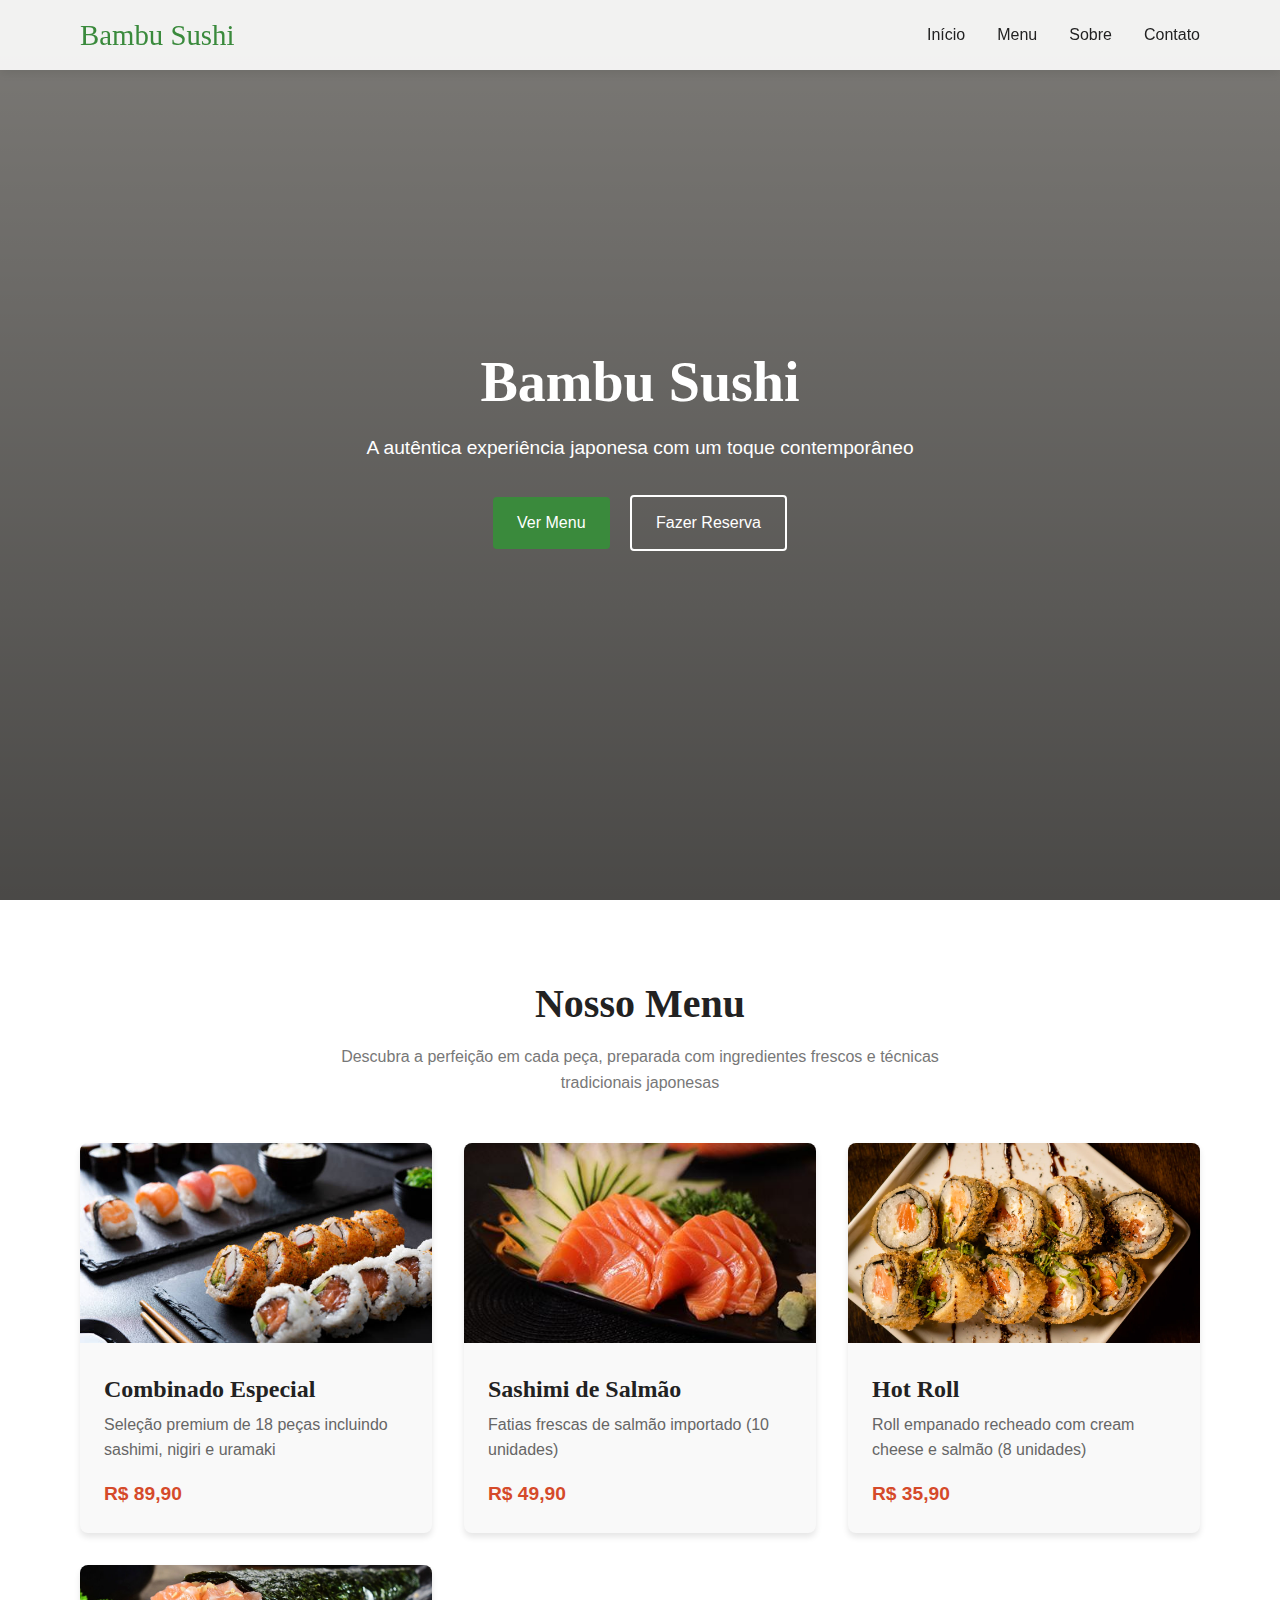
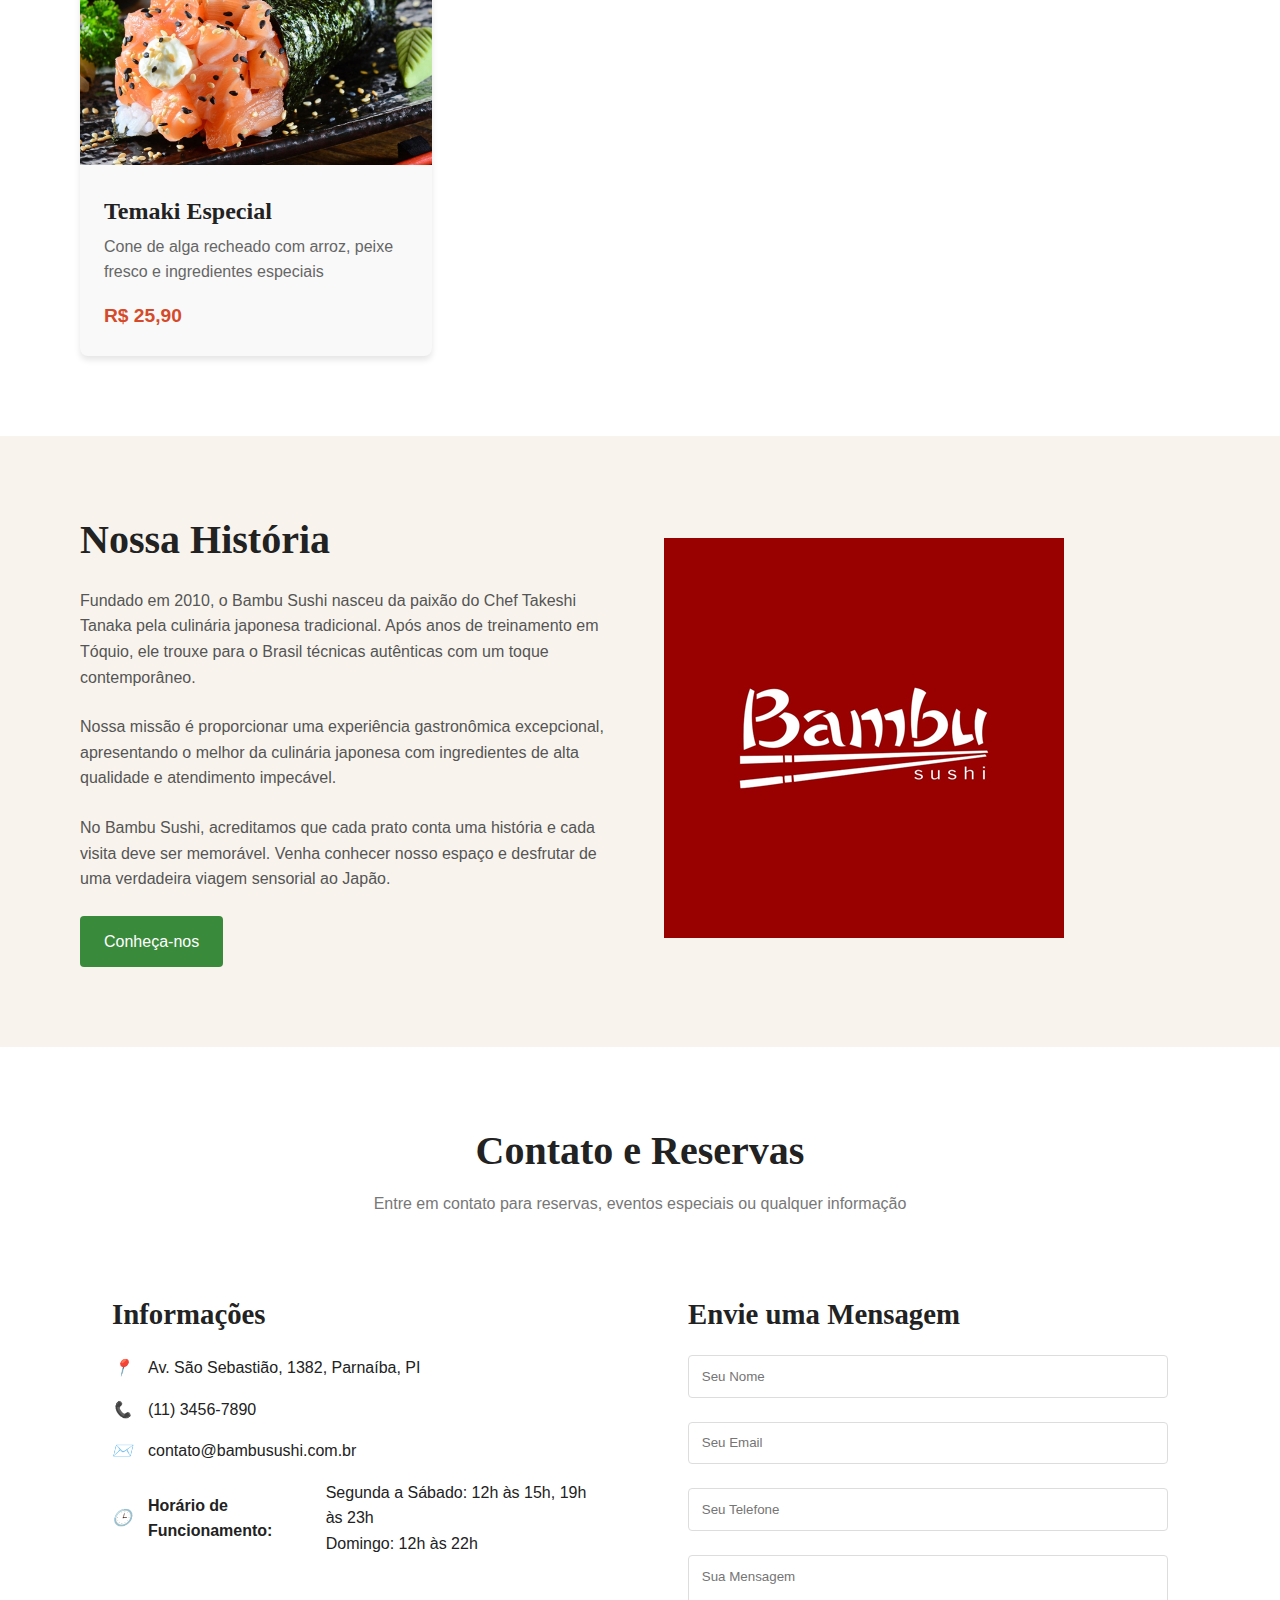
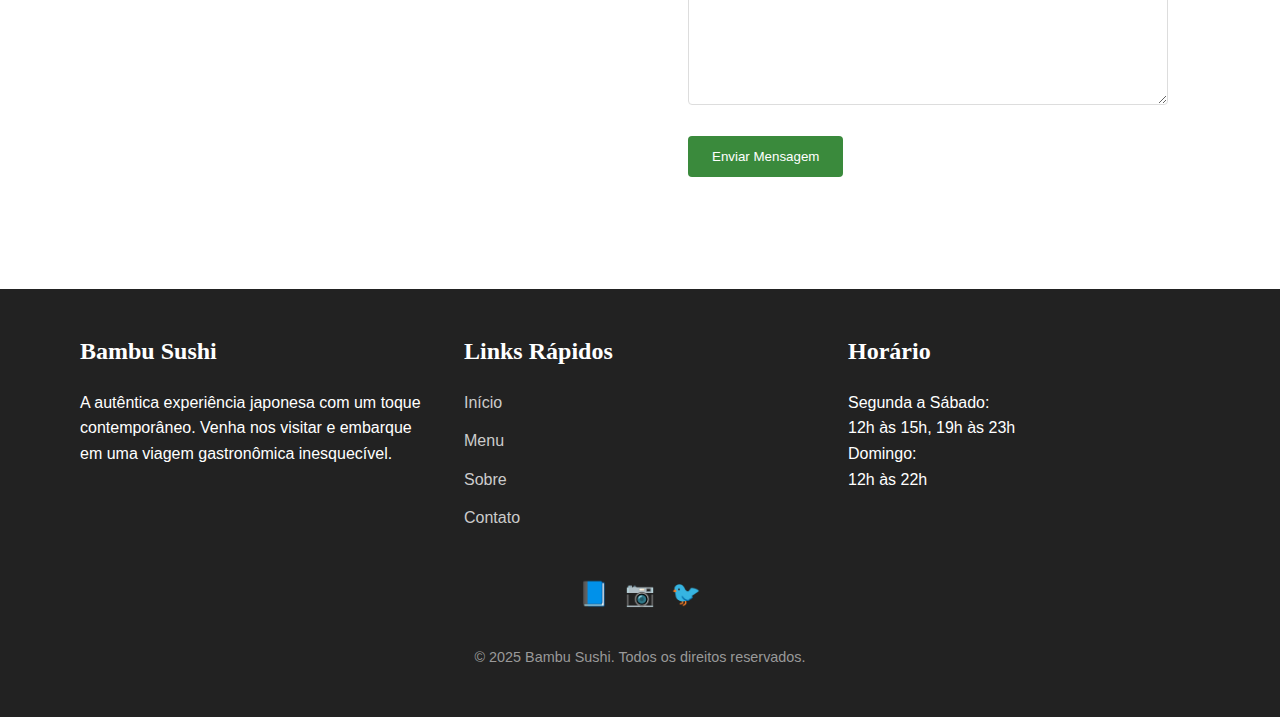
<file: index.html>
<!DOCTYPE html>
<html lang="pt-BR">
  <head>
    <meta charset="UTF-8" />
    <meta name="viewport" content="width=device-width, initial-scale=1.0" />
    <title>Bambu Sushi - Autêntica Culinária Japonesa</title>
    <meta name="description" content="Restaurante Bambu Sushi - Experimente a autêntica culinária japonesa com um toque contemporâneo." />
    <meta name="author" content="Bambu Sushi" />

    <meta property="og:title" content="Bambu Sushi - Autêntica Culinária Japonesa" />
    <meta property="og:description" content="Restaurante Bambu Sushi - Experimente a autêntica culinária japonesa com um toque contemporâneo." />
    <meta property="og:type" content="website" />
    <meta property="og:image" content="https://images.unsplash.com/photo-1579871494447-9811cf80d66c?ixlib=rb-1.2.1&auto=format&fit=crop&w=1920&q=80" />

    <meta name="twitter:card" content="summary_large_image" />
    <meta name="twitter:site" content="@bambusushi" />
    <meta name="twitter:image" content="https://images.unsplash.com/photo-1579871494447-9811cf80d66c?ixlib=rb-1.2.1&auto=format&fit=crop&w=1920&q=80" />
    
    <link rel="icon" type="image/svg+xml" href="/favicon.ico" />
    <link rel="stylesheet" href="styles.css">
    
  </head>
  <body>

    <header>
      <div class="container">
        <nav class="navbar">
          <a href="#" class="logo">Bambu Sushi</a>
          <ul class="nav-links">
            <li><a href="#hero">Início</a></li>
            <li><a href="#menu">Menu</a></li>
            <li><a href="#about">Sobre</a></li>
            <li><a href="#contact">Contato</a></li>
          </ul>
          <div class="menu-toggle">☰</div>
        </nav>
      </div>
    </header>



    <section id="hero">
      <div class="container">
        <div class="hero-content">
          <h1>Bambu Sushi</h1>
          <p>A autêntica experiência japonesa com um toque contemporâneo</p>
          <div class="hero-buttons">
            <a href="#menu" class="btn">Ver Menu</a>
            <a href="#contact" class="btn btn-outline">Fazer Reserva</a>
          </div>
        </div>
      </div>
    </section>

   
    <section id="menu">
      <div class="container">
        <div class="section-title">
          <h2>Nosso Menu</h2>
          <p>Descubra a perfeição em cada peça, preparada com ingredientes frescos e técnicas tradicionais japonesas</p>
        </div>
        
        <div class="menu-grid">
          <div class="menu-item">
            <img src="Combo.jpg" alt="Sushi Variado">
            <div class="menu-item-content">
              <h3>Combinado Especial</h3>
              <p>Seleção premium de 18 peças incluindo sashimi, nigiri e uramaki</p>
              <div class="price">R$ 89,90</div>
            </div>
          </div>
          
          <div class="menu-item">
            <img src="sashimiSalmão.jpg" alt="Sashimi de Salmão">
            <div class="menu-item-content">
              <h3>Sashimi de Salmão</h3>
              <p>Fatias frescas de salmão importado (10 unidades)</p>
              <div class="price">R$ 49,90</div>
            </div>
          </div>
          
          <div class="menu-item">
            <img src="hotRoll.webp" alt="Hot Roll">
            <div class="menu-item-content">
              <h3>Hot Roll</h3>
              <p>Roll empanado recheado com cream cheese e salmão (8 unidades)</p>
              <div class="price">R$ 35,90</div>
            </div>
          </div>
          
          <div class="menu-item">
            <img src="temakisalmao.webp" alt="Temaki">
            <div class="menu-item-content">
              <h3>Temaki Especial</h3>
              <p>Cone de alga recheado com arroz, peixe fresco e ingredientes especiais</p>
              <div class="price">R$ 25,90</div>
            </div>
          </div>
        </div>
      </div>
    </section>

   
    <section id="about">
      <div class="container">
        <div class="about-grid">
          <div class="about-content">
            <h2>Nossa História</h2>
            <p>Fundado em 2010, o Bambu Sushi nasceu da paixão do Chef Takeshi Tanaka pela culinária japonesa tradicional. Após anos de treinamento em Tóquio, ele trouxe para o Brasil técnicas autênticas com um toque contemporâneo.</p>
            <p>Nossa missão é proporcionar uma experiência gastronômica excepcional, apresentando o melhor da culinária japonesa com ingredientes de alta qualidade e atendimento impecável.</p>
            <p>No Bambu Sushi, acreditamos que cada prato conta uma história e cada visita deve ser memorável. Venha conhecer nosso espaço e desfrutar de uma verdadeira viagem sensorial ao Japão.</p>
            <a href="#contact" class="btn">Conheça-nos</a>
          </div>
          <div class="about-image">
            <img src="BambuLogotipo.webp" alt="LogoTipo">
          </div>
        </div>
      </div>
    </section>



    <section id="contact">
      <div class="container">
        <div class="section-title">
          <h2>Contato e Reservas</h2>
          <p>Entre em contato para reservas, eventos especiais ou qualquer informação</p>
        </div>
        
        <div class="contact-grid">
          <div class="contact-info">
            <h3>Informações</h3>
            <div class="contact-detail">
              <i>📍</i>
              <p>Av. São  Sebastião,  1382,  Parnaíba,  PI</p>
            </div>
            <div class="contact-detail">
              <i>📞</i>
              <p>(11) 3456-7890</p>
            </div>
            <div class="contact-detail">
              <i>✉️</i>
              <p>contato@bambusushi.com.br</p>
            </div>
            <div class="contact-detail">
              <i>🕒</i>
              <p><strong>Horário de Funcionamento:</strong></p>
              <p>Segunda a Sábado: 12h às 15h, 19h às 23h<br>Domingo: 12h às 22h</p>
            </div>
          </div>
          
          <div class="contact-form">
            <h3>Envie uma Mensagem</h3>
            <form>
              <div class="form-group">
                <input type="text" class="form-control" placeholder="Seu Nome" required>
              </div>
              <div class="form-group">
                <input type="email" class="form-control" placeholder="Seu Email" required>
              </div>
              <div class="form-group">
                <input type="tel" class="form-control" placeholder="Seu Telefone">
              </div>
              <div class="form-group">
                <textarea class="form-control" placeholder="Sua Mensagem" required></textarea>
              </div>
              <button type="submit" class="btn">Enviar Mensagem</button>
            </form>
          </div>
        </div>
      </div>
    </section>

  
    <footer>
      <div class="container">
        <div class="footer-content">
          <div class="footer-column">
            <h3>Bambu Sushi</h3>
            <p>A autêntica experiência japonesa com um toque contemporâneo. Venha nos visitar e embarque em uma viagem gastronômica inesquecível.</p>
          </div>
          
          <div class="footer-column">
            <h3>Links Rápidos</h3>
            <ul class="footer-links">
              <li><a href="#hero">Início</a></li>
              <li><a href="#menu">Menu</a></li>
              <li><a href="#about">Sobre</a></li>
              <li><a href="#contact">Contato</a></li>
            </ul>
          </div>
          
          <div class="footer-column">
            <h3>Horário</h3>
            <p>Segunda a Sábado:<br>12h às 15h, 19h às 23h</p>
            <p>Domingo:<br>12h às 22h</p>
          </div>
        </div>
        
        <div class="social-links">
          <a href="#" aria-label="Facebook">📘</a>
          <a href="#" aria-label="Instagram">📷</a>
          <a href="#" aria-label="Twitter">🐦</a>
        </div>
        
        <div class="copyright">
          <p>&copy; 2025 Bambu Sushi. Todos os direitos reservados.</p>
        </div>
      </div>
    </footer>
    
  
    <script src="script.js" type="module"></script>

  </body>
</html>
</file>
<file: styles.css>
:root {
        --primary-color: #3a8a3c;
        --accent-color: #d54a2a;
        --dark-color: #222;
        --light-color: #f8f4ed;
        --font-heading: 'Playfair Display', serif;
        --font-body: 'Noto Sans JP', sans-serif;
      }
      
      * {
        margin: 0;
        padding: 0;
        box-sizing: border-box;
      }
      
      body {
        font-family: var(--font-body);
        color: var(--dark-color);
        line-height: 1.6;
        background-color: var(--light-color);
      }
      
      h1, h2, h3, h4, h5, h6 {
        font-family: var(--font-heading);
        font-weight: 700;
        line-height: 1.2;
      }
      
      a {
        text-decoration: none;
        color: var(--primary-color);
        transition: color 0.3s ease;
      }
      
      a:hover {
        color: var(--accent-color);
      }
      
      img {
        max-width: 100%;
        height: auto;
      }
      
      .container {
        width: 90%;
        max-width: 1200px;
        margin: 0 auto;
        padding: 0 1rem;
      }
      
      .btn {
        display: inline-block;
        background-color: var(--primary-color);
        color: white;
        padding: 0.8rem 1.5rem;
        border: none;
        border-radius: 4px;
        font-weight: 500;
        cursor: pointer;
        transition: all 0.3s ease;
      }
      
      .btn:hover {
        background-color: #2c6c2e;
        color: white;
      }
      
      .btn-outline {
        background: transparent;
        border: 2px solid white;
      }
      
      .btn-outline:hover {
        background-color: white;
        color: var(--primary-color);
      }
      
     
      header {
        background-color: rgba(255, 255, 255, 0.9);
        position: fixed;
        top: 0;
        left: 0;
        width: 100%;
        z-index: 1000;
        box-shadow: 0 2px 10px rgba(0,0,0,0.1);
      }
      
      .navbar {
        display: flex;
        justify-content: space-between;
        align-items: center;
        height: 70px;
      }
      
      .logo {
        font-family: var(--font-heading);
        font-size: 1.8rem;
        color: var(--primary-color);
      }
      
      .nav-links {
        display: flex;
        list-style: none;
      }
      
      .nav-links li {
        margin-left: 2rem;
      }
      
      .nav-links a {
        color: var(--dark-color);
        font-weight: 500;
      }
      
      .nav-links a:hover {
        color: var(--primary-color);
      }
      
      .menu-toggle {
        display: none;
        cursor: pointer;
        font-size: 1.5rem;
      }
      
    
      #hero {
        height: 100vh;
        background-image: linear-gradient(rgba(0, 0, 0, 0.5), rgba(0, 0, 0, 0.7)), url('https://images.unsplash.com/photo-1579871494447-9811cf80d66c?ixlib=rb-1.2.1&auto=format&fit=crop&w=1920&q=80');
        background-size: cover;
        background-position: center;
        display: flex;
        align-items: center;
        text-align: center;
        color: white;
      }
      
      .hero-content h1 {
        font-size: 3.5rem;
        margin-bottom: 1rem;
        animation: fadeIn 1s ease-in;
      }
      
      .hero-content p {
        font-size: 1.2rem;
        max-width: 600px;
        margin: 0 auto 2rem;
        animation: fadeIn 1s ease-in 0.2s both;
      }
      
      .hero-buttons {
        animation: fadeIn 1s ease-in 0.4s both;
      }
      
      .hero-buttons .btn:first-child {
        margin-right: 1rem;
      }
      
     
      #menu {
        padding: 5rem 0;
        background-color: white;
      }
      
      .section-title {
        text-align: center;
        margin-bottom: 3rem;
      }
      
      .section-title h2 {
        font-size: 2.5rem;
        color: var(--dark-color);
        margin-bottom: 1rem;
      }
      
      .section-title p {
        color: #777;
        max-width: 600px;
        margin: 0 auto;
      }
      
      .menu-grid {
        display: grid;
        grid-template-columns: repeat(auto-fit, minmax(300px, 1fr));
        gap: 2rem;
      }
      
      .menu-item {
        background-color: #f9f9f9;
        border-radius: 8px;
        overflow: hidden;
        box-shadow: 0 4px 6px rgba(0,0,0,0.1);
        transition: transform 0.3s ease;
      }
      
      .menu-item:hover {
        transform: translateY(-5px);
      }
      
      .menu-item img {
        width: 100%;
        height: 200px;
        object-fit: cover;
      }
      
      .menu-item-content {
        padding: 1.5rem;
      }
      
      .menu-item h3 {
        font-size: 1.5rem;
        margin-bottom: 0.5rem;
      }
      
      .menu-item p {
        color: #666;
        margin-bottom: 1rem;
      }
      
      .price {
        color: var(--accent-color);
        font-weight: 700;
        font-size: 1.2rem;
      }
      
     
      #about {
        padding: 5rem 0;
        background-color: #f8f4ed;
      }
      
      .about-grid {
        display: grid;
        grid-template-columns: 1fr 1fr;
        gap: 3rem;
        align-items: center;
      }
      
      .about-content h2 {
        font-size: 2.5rem;
        margin-bottom: 1.5rem;
      }
      
      .about-content p {
        margin-bottom: 1.5rem;
        color: #555;
      }
      
     
      #contact {
        padding: 5rem 0;
        background-color: white;
      }
      
      .contact-grid {
        display: grid;
        grid-template-columns: repeat(auto-fit, minmax(300px, 1fr));
        gap: 2rem;
      }
      
      .contact-info, .contact-form {
        padding: 2rem;
      }
      
      .contact-info h3, .contact-form h3 {
        font-size: 1.8rem;
        margin-bottom: 1.5rem;
      }
      
      .contact-detail {
        margin-bottom: 1rem;
        display: flex;
        align-items: center;
      }
      
      .contact-detail i {
        margin-right: 1rem;
        color: var(--primary-color);
      }
      
      .form-group {
        margin-bottom: 1.5rem;
      }
      
      .form-control {
        width: 100%;
        padding: 0.8rem;
        border: 1px solid #ddd;
        border-radius: 4px;
        font-family: var(--font-body);
      }
      
      textarea.form-control {
        height: 150px;
        resize: vertical;
      }
      
    
      footer {
        background-color: var(--dark-color);
        color: white;
        padding: 3rem 0;
        text-align: center;
      }
      
      .footer-content {
        display: grid;
        grid-template-columns: repeat(auto-fit, minmax(200px, 1fr));
        gap: 2rem;
        text-align: left;
        margin-bottom: 2rem;
      }
      
      .footer-column h3 {
        margin-bottom: 1.5rem;
        font-size: 1.5rem;
      }
      
      .footer-links {
        list-style: none;
      }
      
      .footer-links li {
        margin-bottom: 0.8rem;
      }
      
      .footer-links a {
        color: #ccc;
      }
      
      .footer-links a:hover {
        color: white;
      }
      
      .social-links {
        display: flex;
        justify-content: center;
        gap: 1rem;
        margin-top: 2rem;
      }
      
      .social-links a {
        color: white;
        font-size: 1.5rem;
        transition: color 0.3s ease;
      }
      
      .social-links a:hover {
        color: var(--accent-color);
      }
      
      .copyright {
        margin-top: 2rem;
        color: #999;
        font-size: 0.9rem;
      }
      
     
      @keyframes fadeIn {
        from {
          opacity: 0;
          transform: translateY(20px);
        }
        to {
          opacity: 1;
          transform: translateY(0);
        }
      }
      
    
      @media (max-width: 768px) {
        .menu-toggle {
          display: block;
        }
        
        .nav-links {
          position: fixed;
          top: 70px;
          left: 0;
          width: 100%;
          background-color: white;
          flex-direction: column;
          align-items: center;
          padding: 2rem 0;
          box-shadow: 0 5px 10px rgba(0,0,0,0.1);
          transform: translateY(-150%);
          transition: transform 0.3s ease;
        }
        
        .nav-links.show {
          transform: translateY(0);
        }
        
        .nav-links li {
          margin: 1rem 0;
        }
        
        .hero-content h1 {
          font-size: 2.5rem;
        }
        
        .about-grid {
          grid-template-columns: 1fr;
        }
      }
</file>
